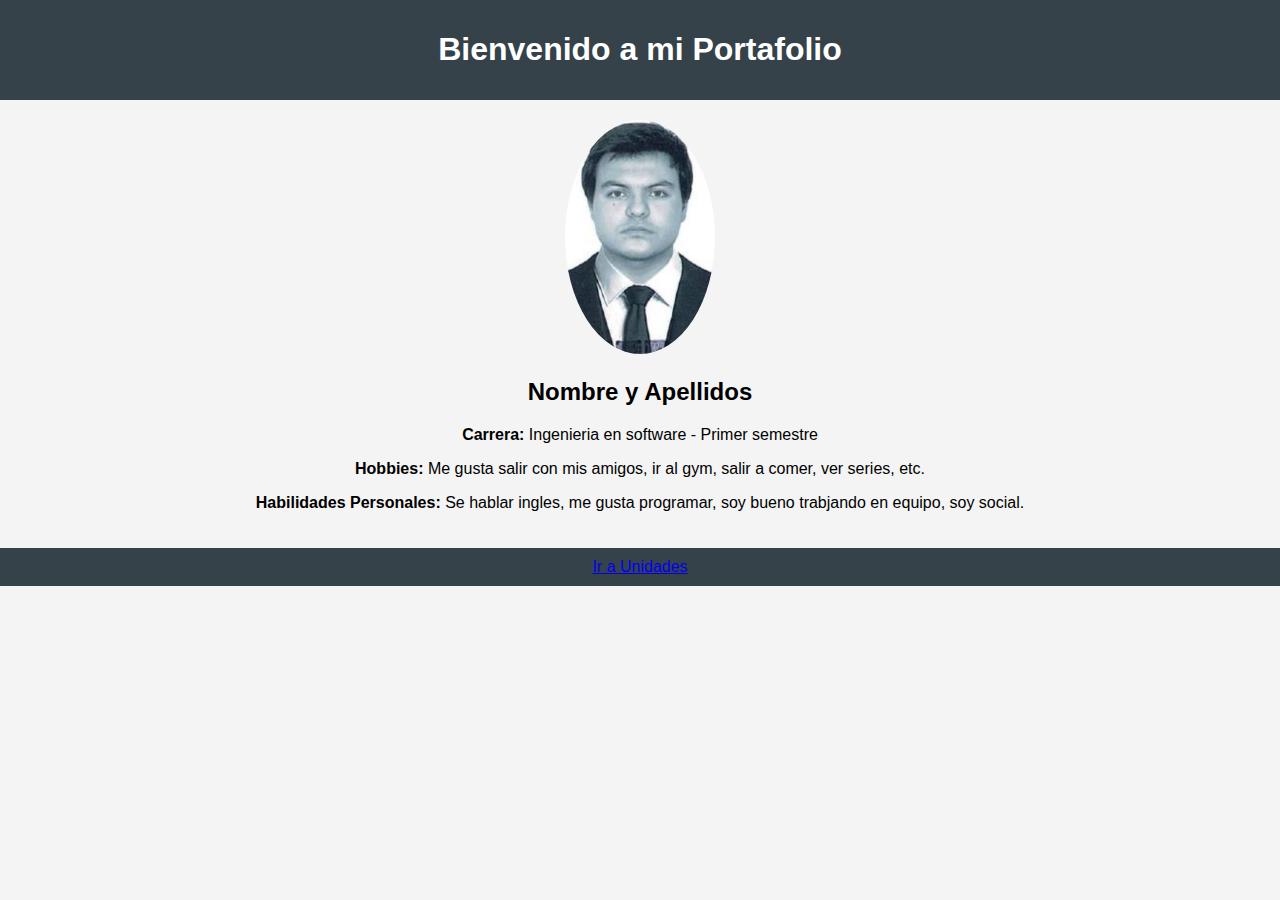
<file: index.html>
<!DOCTYPE html>
<html lang="es">
<head>
    <meta charset="UTF-8">
    <meta name="viewport" content="width=device-width, initial-scale=1.0">
    <link rel="stylesheet" href="style.css">
    <title>Bienvenida</title>
</head>
<body>
    <header>
        <h1>Bienvenido a mi Portafolio</h1>
    </header>
    <section class="bienvenida">
        <img src="foto.jpeg" alt="Foto Formal" class="foto">
        <h2>Nombre y Apellidos</h2>
        <p><strong>Carrera:</strong> Ingenieria en software - Primer semestre</p>
        <p><strong>Hobbies:</strong> Me gusta salir con mis amigos, ir al gym, salir a comer, ver series, etc.</p>
        <p><strong>Habilidades Personales:</strong> Se hablar ingles, me gusta programar, soy bueno trabjando en equipo, soy social.</p>
    </section>
    <footer>
        <nav>
            <a href="unidades.html">Ir a Unidades</a>
        </nav>
    </footer>
</body>
</html>
</file>
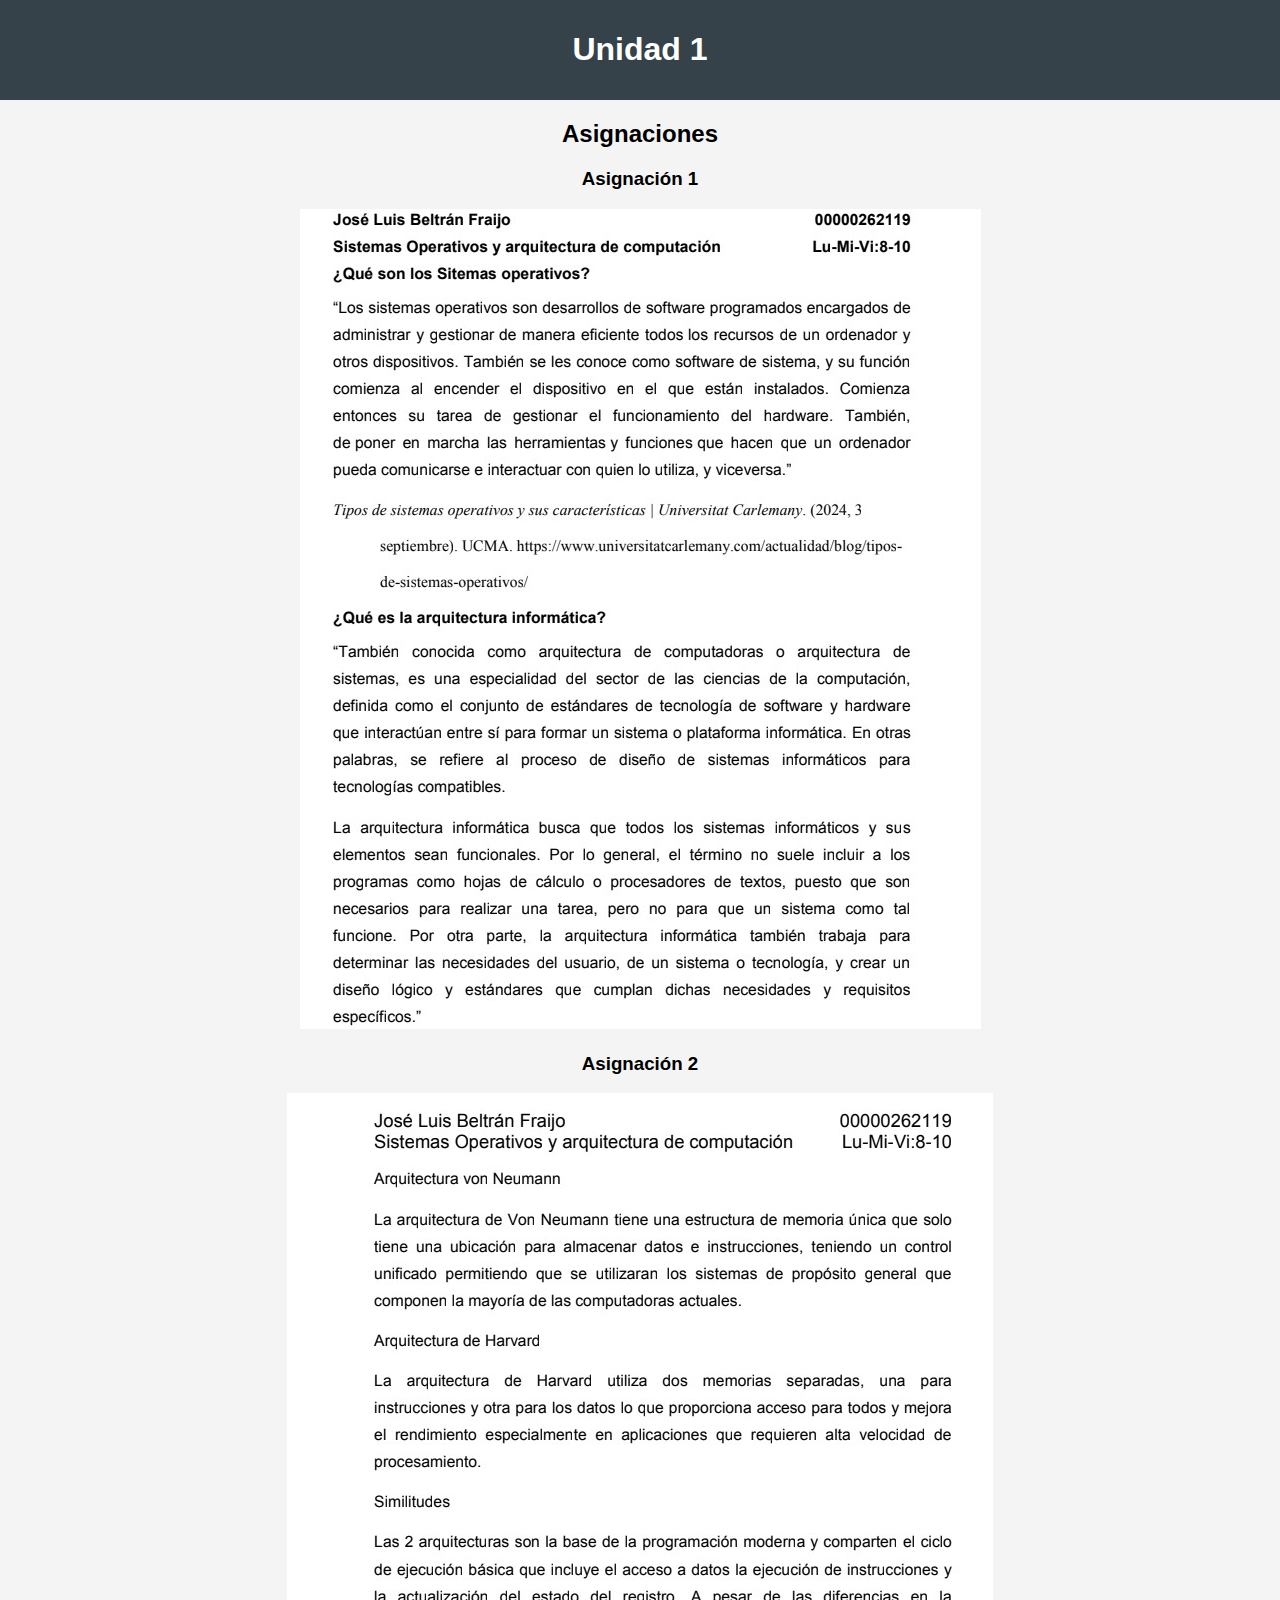
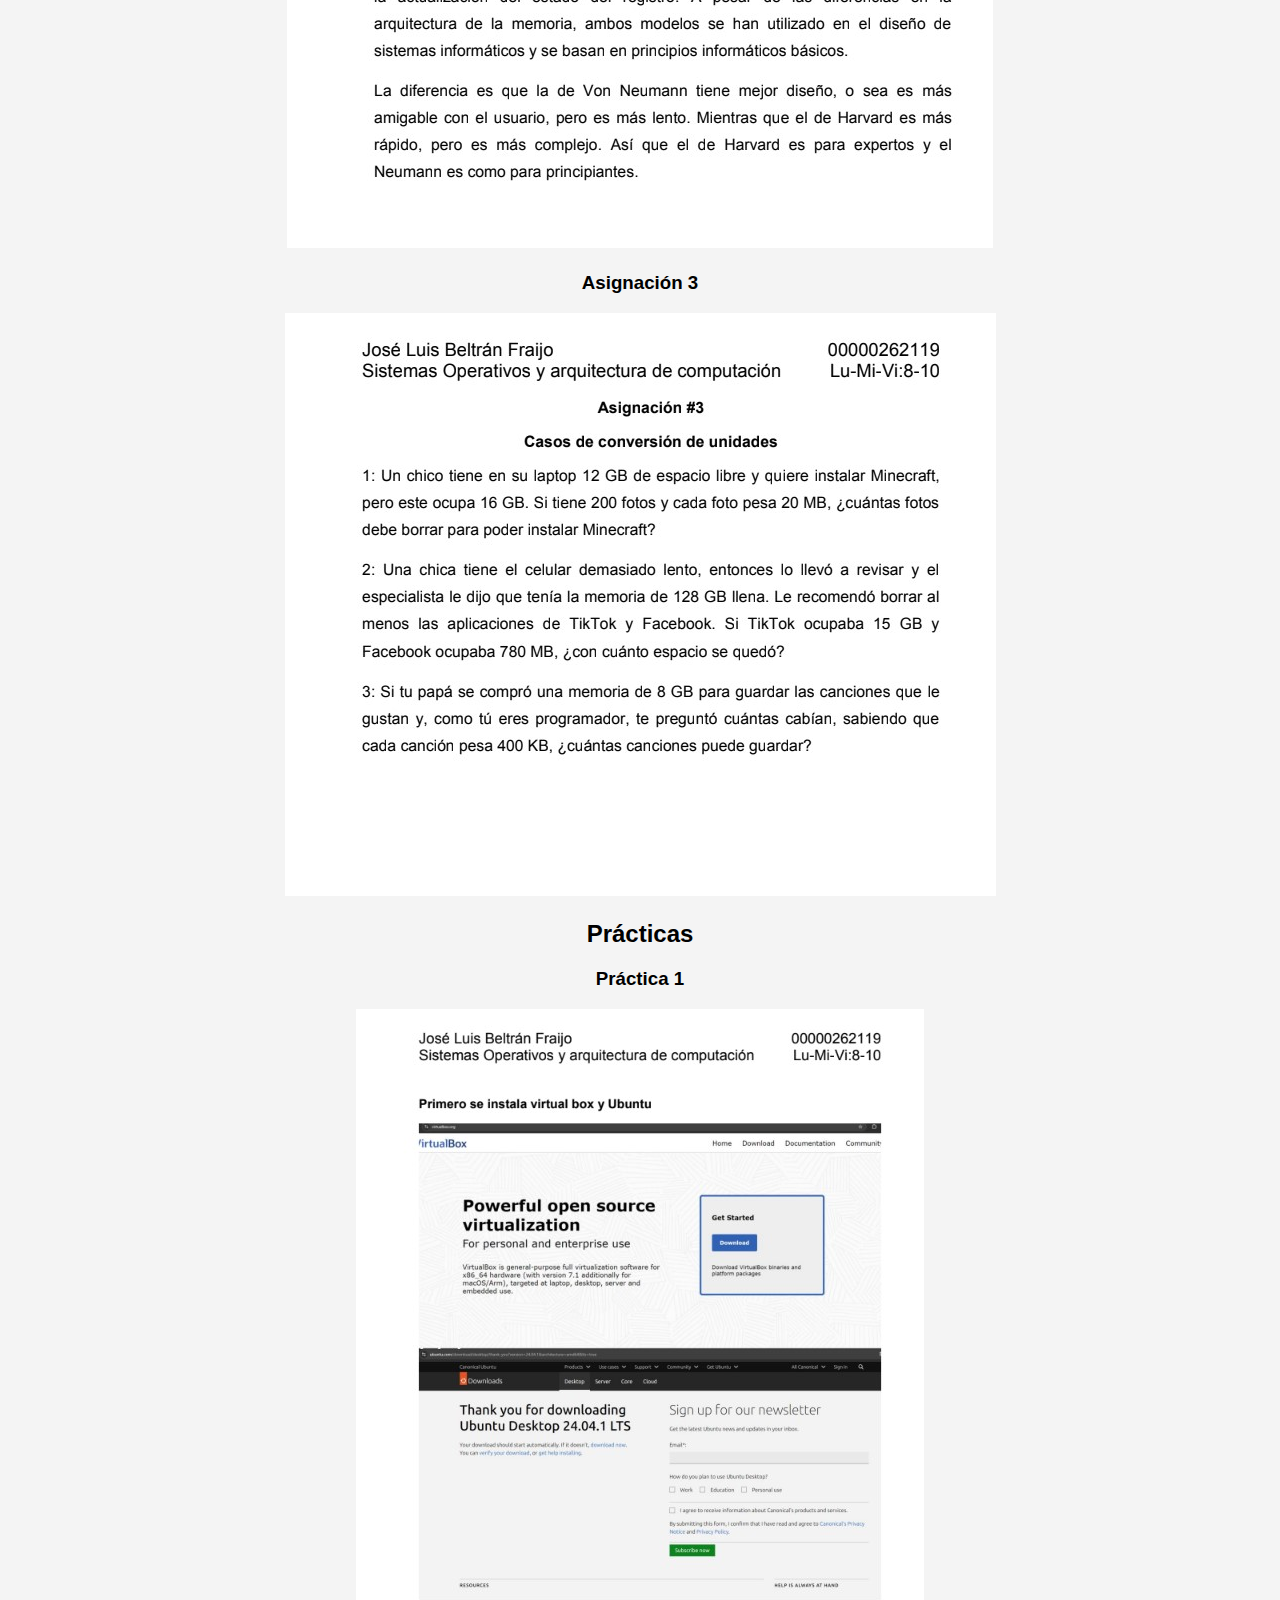
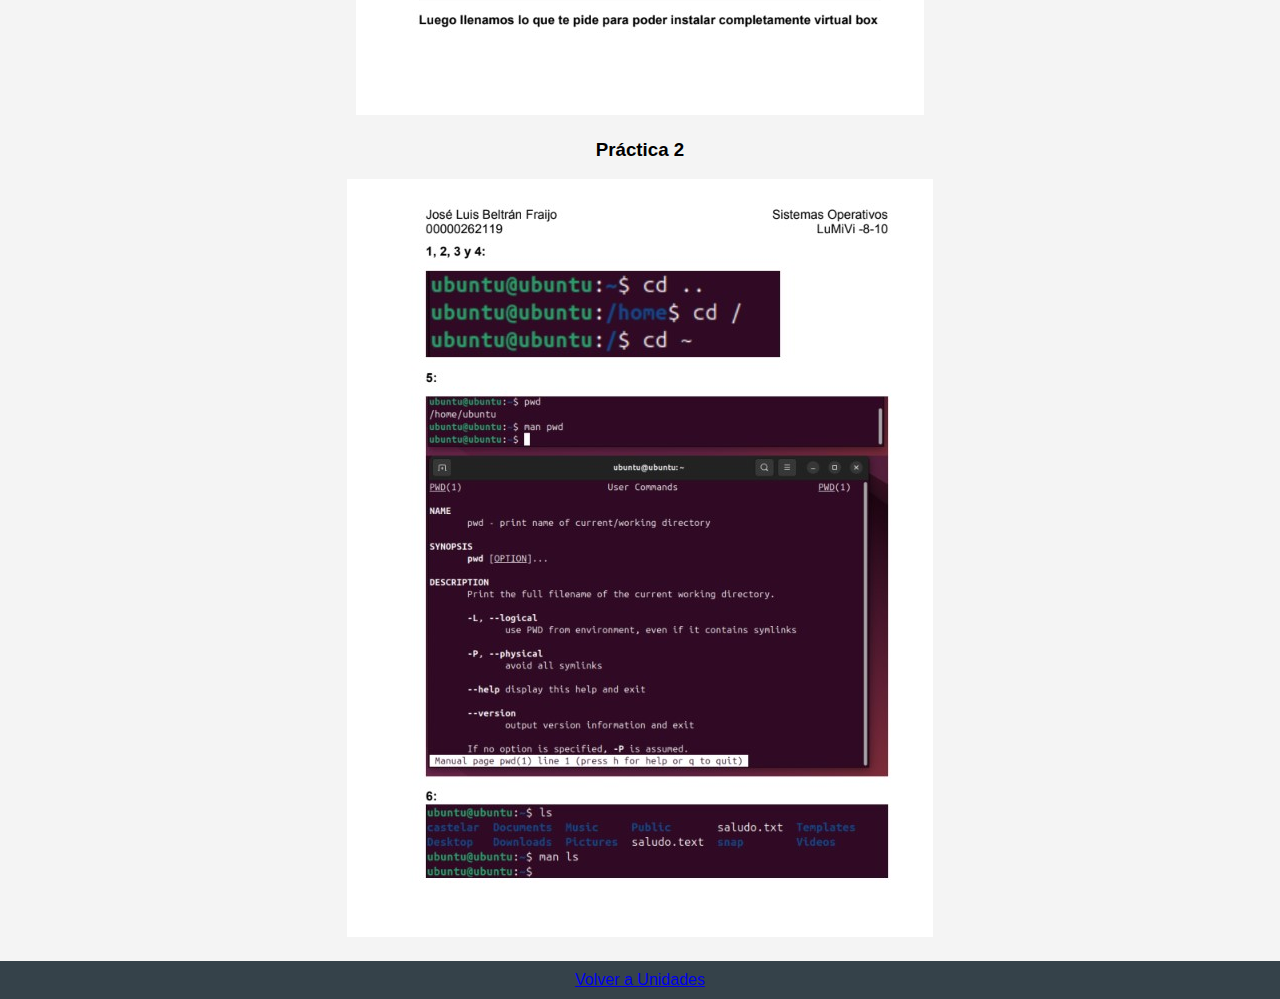
<file: unidad1.html>
<!DOCTYPE html>
<html lang="es">
<head>
    <meta charset="UTF-8">
    <meta name="viewport" content="width=device-width, initial-scale=1.0">
    <link rel="stylesheet" href="style.css">
    <title>Unidad 1</title>
    <style>
        .assignment, .practice, h2 {
            text-align: center;
            margin: 20px 0;
        }

        img {
            max-width: 100%;
            height: auto;
        }
    </style>
</head>
<body>
    <header>
        <h1>Unidad 1</h1>
    </header>
    <section>
        <h2>Asignaciones</h2>
        
        <!-- Asignación 1 -->
        <div class="assignment">
             <h3>Asignación 1</h3>
            <a href="https://drive.google.com/file/d/1mPTaeSTH8gbXUg5sc8QZkR0QYj1RW6uO/view" target="_blank">
                <img src="asignacion1_imagen1.jpg" alt="Asignación 1">
            </a>
           
        </div>

        <!-- Asignación 2 -->
        <div class="assignment">
                        <h3>Asignación 2</h3>
            <a href="https://drive.google.com/file/d/1ky6_X4jkayE2Y-c4LrV_rLIwcdm3dBC8/view" target="_blank">
                <img src="asiganacion2.jpg" alt="Asignación 2">
            </a>

        </div>
        <div class="assignment">
                        <h3>Asignación 3</h3>
            <a href="https://drive.google.com/file/d/17TCDoLjpN_3x-MFXQlgfY_IBb9SHZXqH/view" target="_blank">
                <img src="asignacion3.jpg" alt="Asignación 3">
            </a>

        </div>

        <h2>Prácticas</h2>
        
        <!-- Práctica 1 -->
        <div class="practice">
                        <h3>Práctica 1</h3>
            <a href="https://drive.google.com/file/d/1gWFOarQlBfMnDfwOHFmIfIugw69kdt43/view" target="_blank">
                <img src="practica2.jpg" alt="Práctica 1">
            </a>
        </div>

        <!-- Práctica 2 -->
        <div class="practice">
                        <h3>Práctica 2</h3>
            <a href="https://drive.google.com/file/d/1BleLVo_Zh2yms8ZcsqUQ-j26wPsYE4ql/view" target="_blank">
                <img src="practica1.jpg" alt="Práctica 2">
            </a>

        </div>
    </section>
    <footer>
        <nav>
            <a href="unidades.html">Volver a Unidades</a>
        </nav>
    </footer>
</body>
</html>
</file>
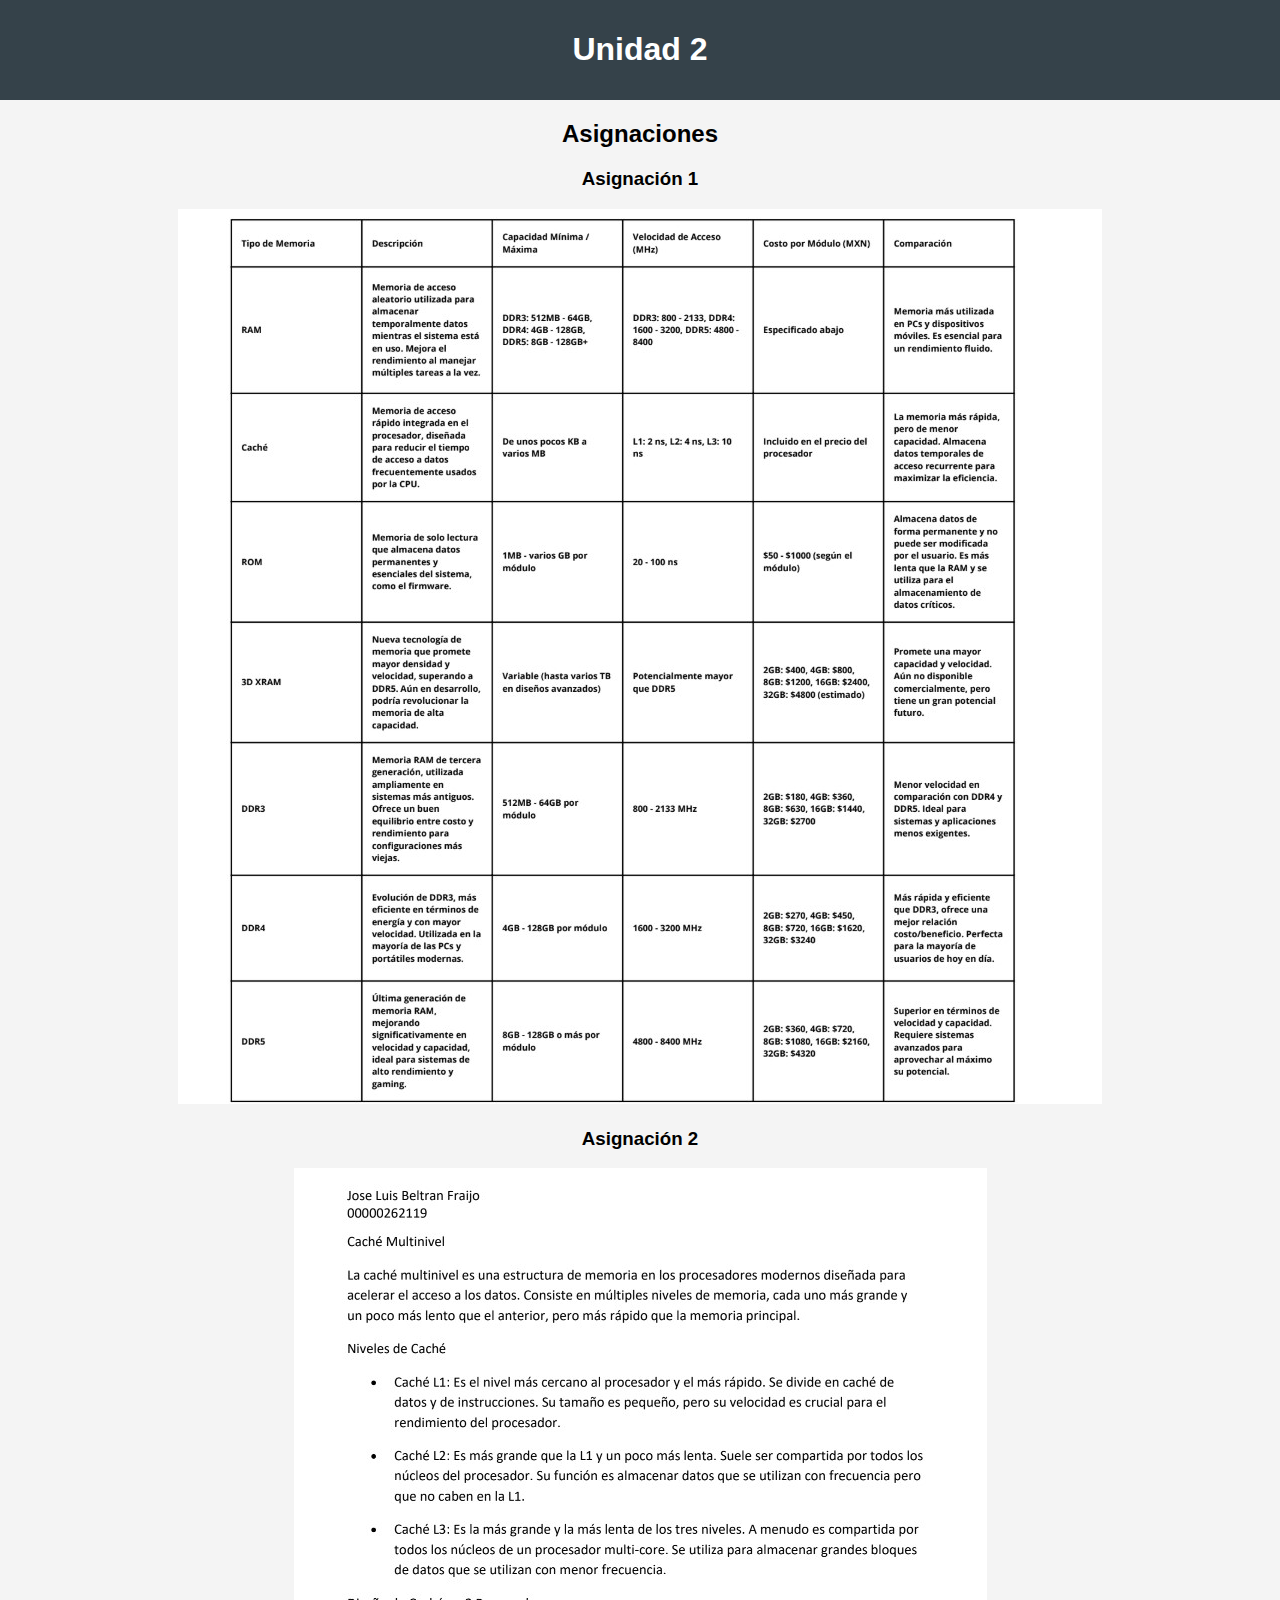
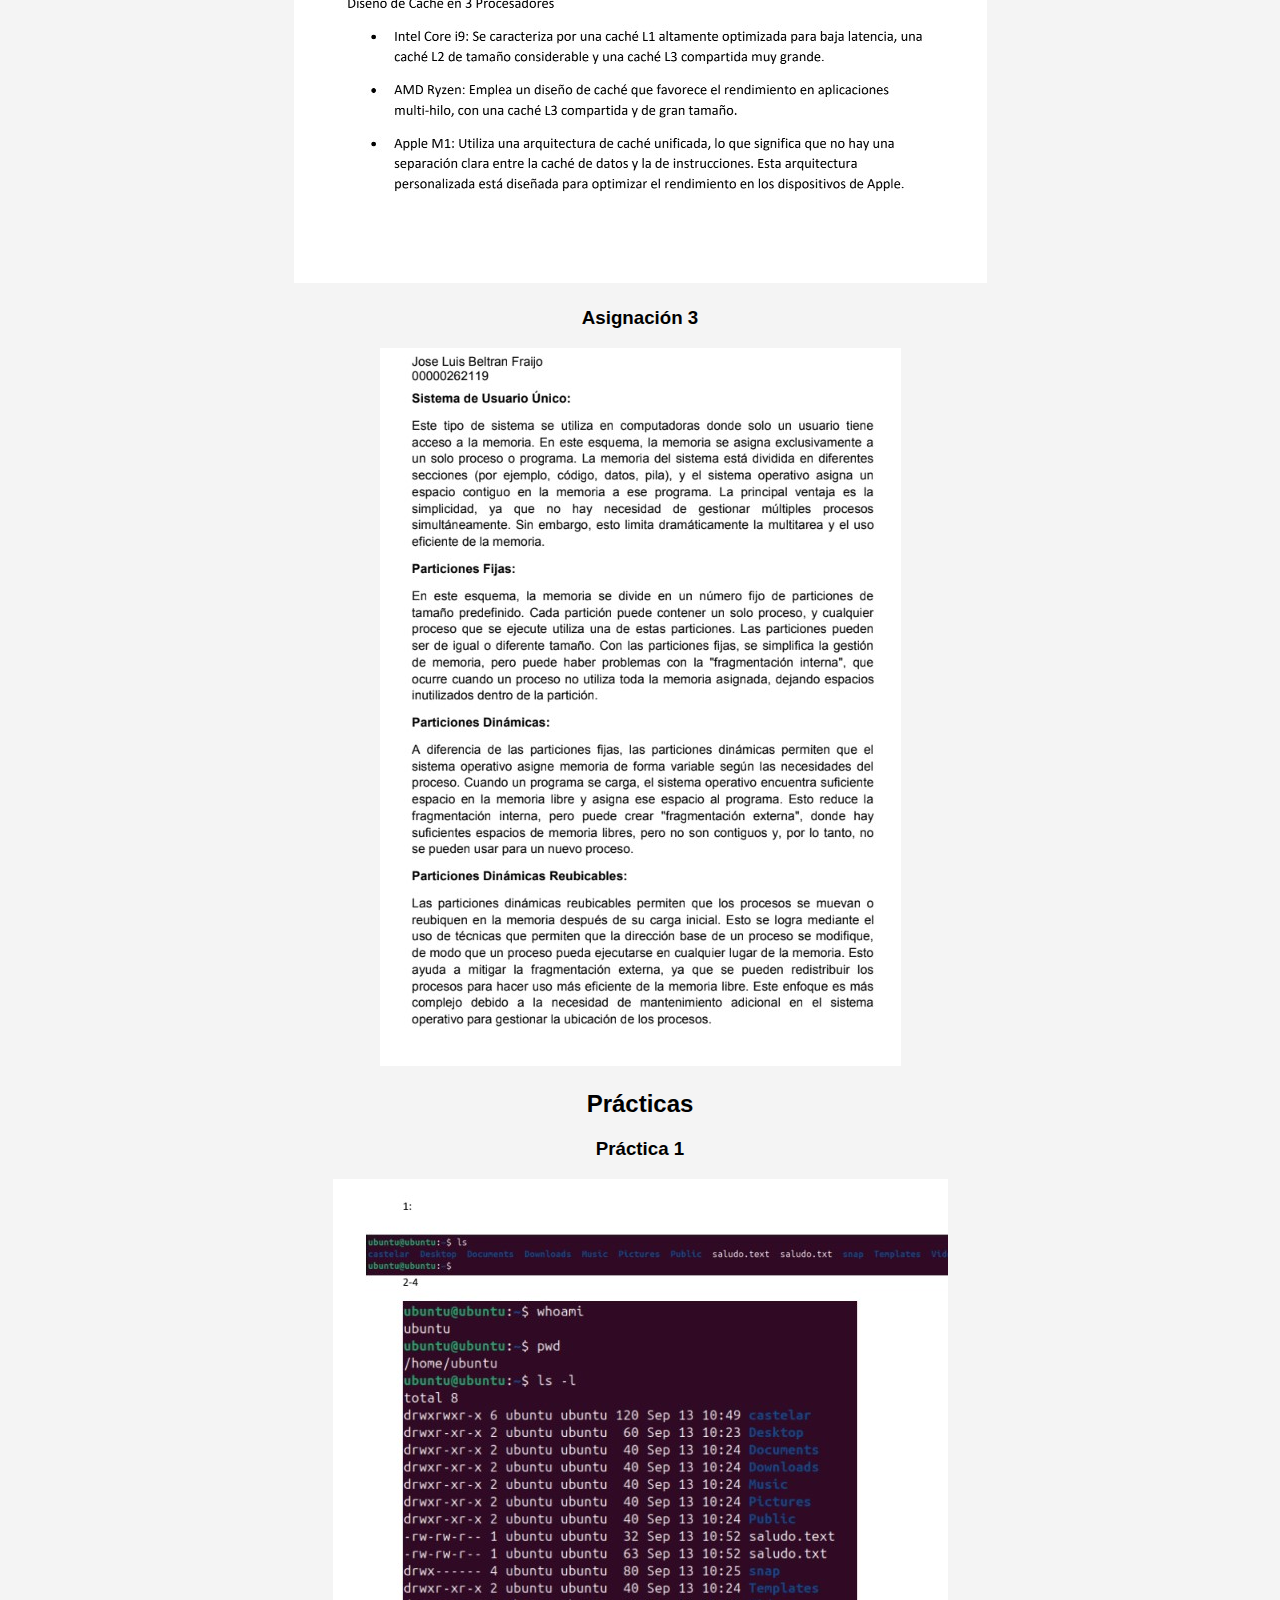
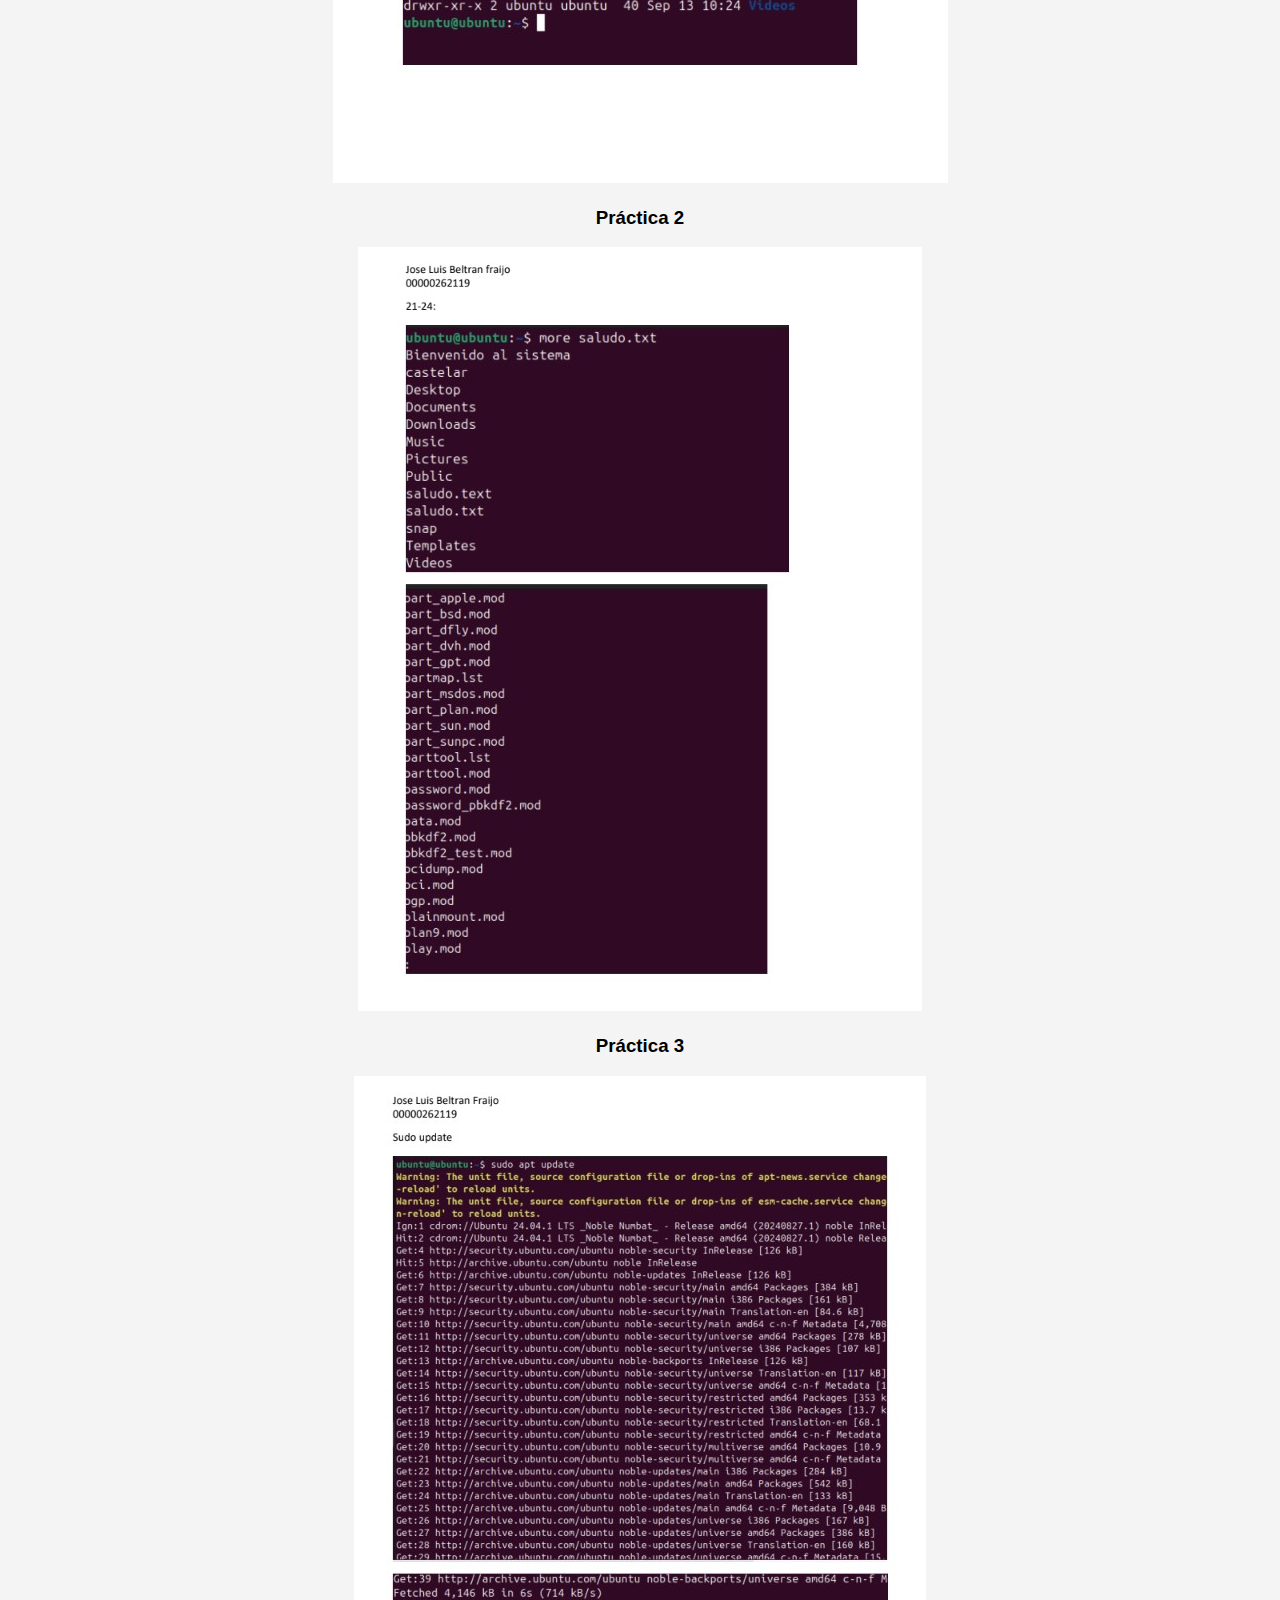
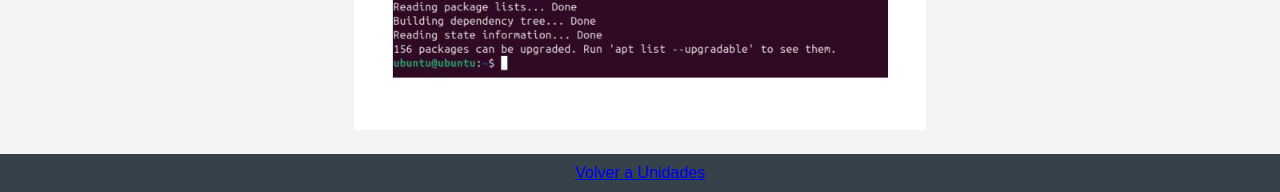
<file: unidad2.html>
<!DOCTYPE html>
<html lang="es">
<head>
    <meta charset="UTF-8">
    <meta name="viewport" content="width=device-width, initial-scale=1.0">
    <link rel="stylesheet" href="style.css">
    <title>Unidad 2</title>
    <style>
        .assignment, .practice, h2{
            text-align: center;
            margin: 20px 0;
        }

        img {
            max-width: 100%;
            height: auto;
        }
    </style>
</head>
<body>
    <header>
        <h1>Unidad 2</h1>
    </header>
    <section>
        <h2>Asignaciones</h2>
        
        <!-- Asignación 1 -->
        <div class="assignment">
            <h3>Asignación 1</h3>
            <a href="https://drive.google.com/file/d/1EnHIUKV1-rmqz8hEV6NEAnkV-QvyTUx-/view" target="_blank">
                <img src="asignacion21.jpg" alt="Asignación 1">
            </a>
        </div>

        <!-- Asignación 2 -->
        <div class="assignment">
                    <h3>Asignación 2</h3>
            <a href="https://drive.google.com/file/d/1lwvI_9Mom0ShWr69BzZrzXQ1PDppZHg2/view" target="_blank">
                <img src="asignacion22.jpg" alt="Asignación 2">
            </a>
        </div>
        <div class="assignment">
                    <h3>Asignación 3</h3>
            <a href="https://drive.google.com/file/d/1rSMHF_0IZZqKf5AxzJEUL4t409k29P58/view" target="_blank">
                <img src="asignacion23.jpg" alt="Asignación 3">
            </a>
        </div>

        <h2>Prácticas</h2>
        
        <!-- Práctica 1 -->
        <div class="practice">
            <h3>Práctica 1</h3>
            <a href="https://drive.google.com/file/d/1sWjn1uerLbX3aLQGhWLfFoy5gFiucopt/view" target="_blank">
                <img src="practica21.jpg" alt="Práctica 1">
            </a>
        </div>

        <!-- Práctica 2 -->
        <div class="practice">
            <h3>Práctica 2</h3>
            <a href="https://drive.google.com/file/d/1Dk8ESc6TZAmHDeUaRvcyvUh1n8TWoWzL/view" target="_blank">
                <img src="practica22.jpg" alt="Práctica 2">
            </a>
        </div>
        <div class="practice">
            <h3>Práctica 3</h3>
            <a href="https://drive.google.com/file/d/1ho_-LxvgDk5nKbRk9IOkwDNf3ESyvonS/view" target="_blank">
                <img src="practica23.jpg" alt="Práctica 3">
            </a>
        </div>
    </section>
    <footer>
        <nav>
            <a href="unidades.html">Volver a Unidades</a>
        </nav>
    </footer>
</body>
</html>
</file>
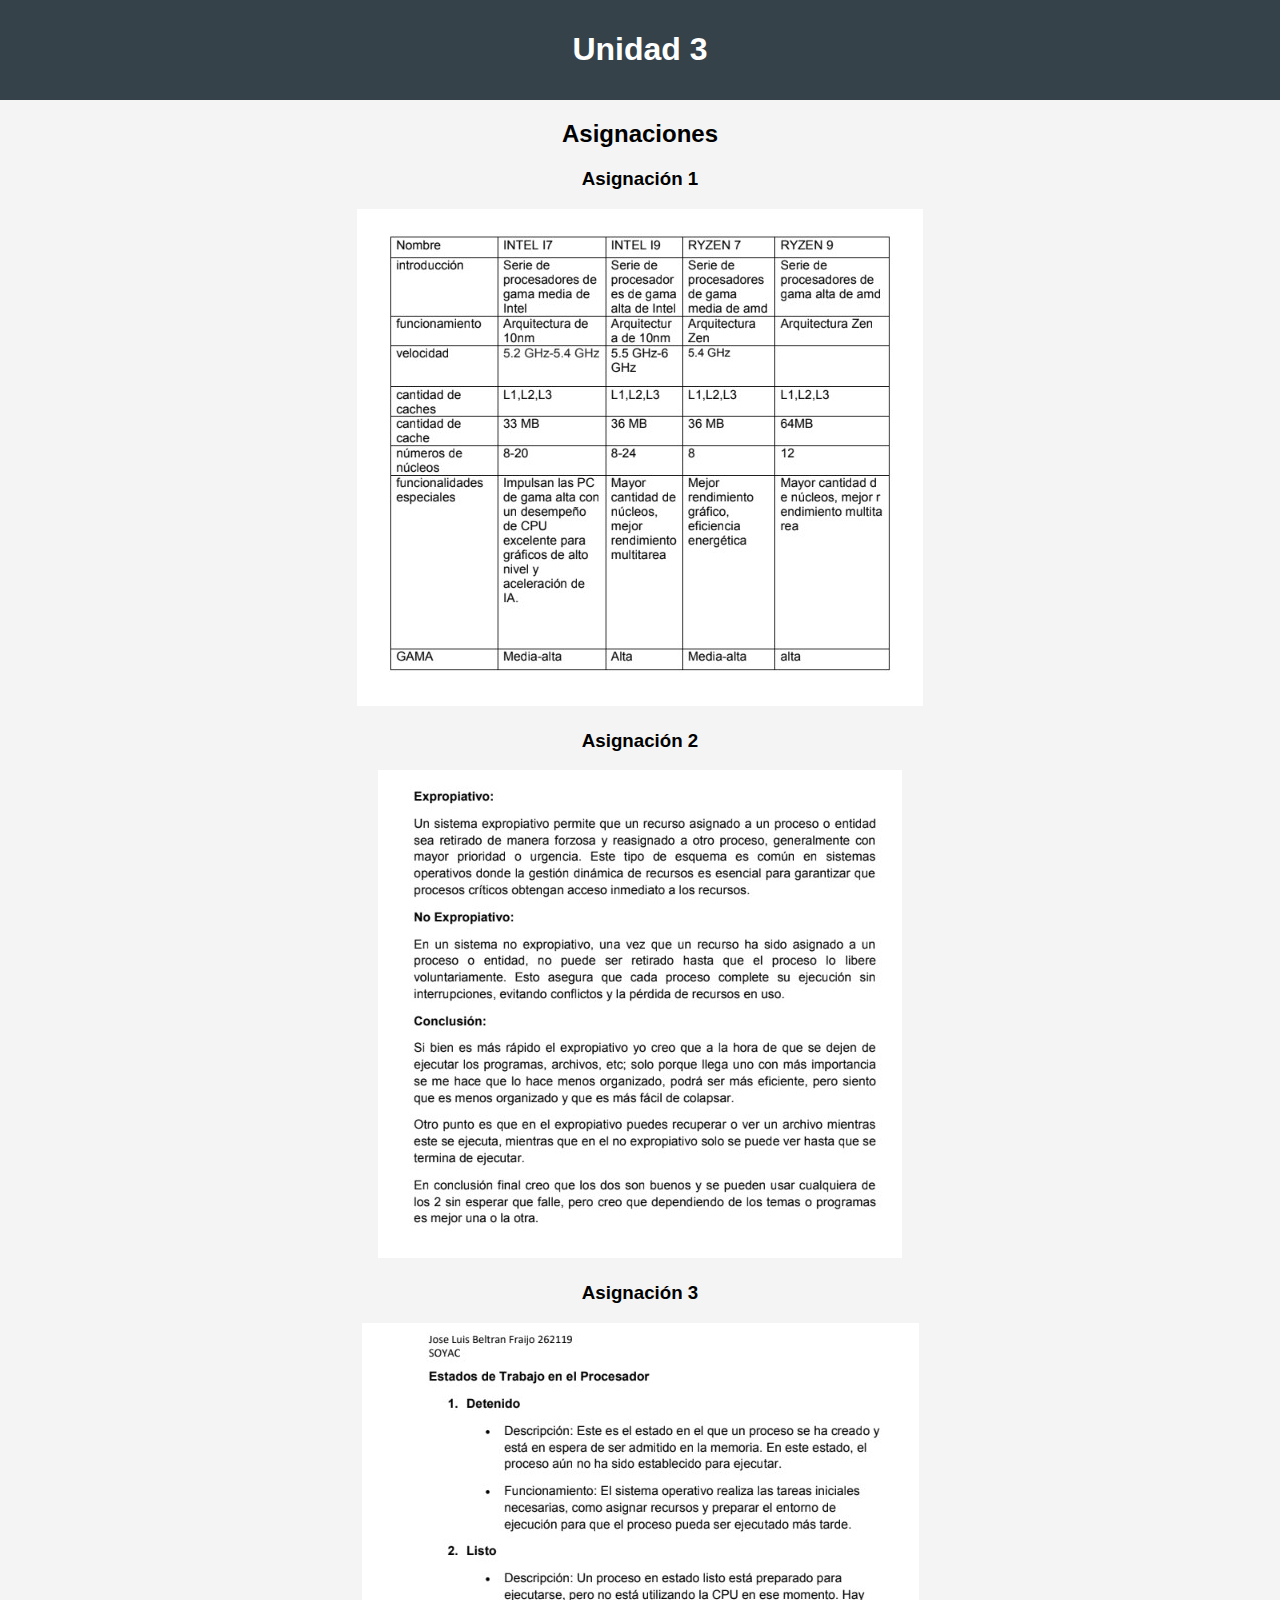
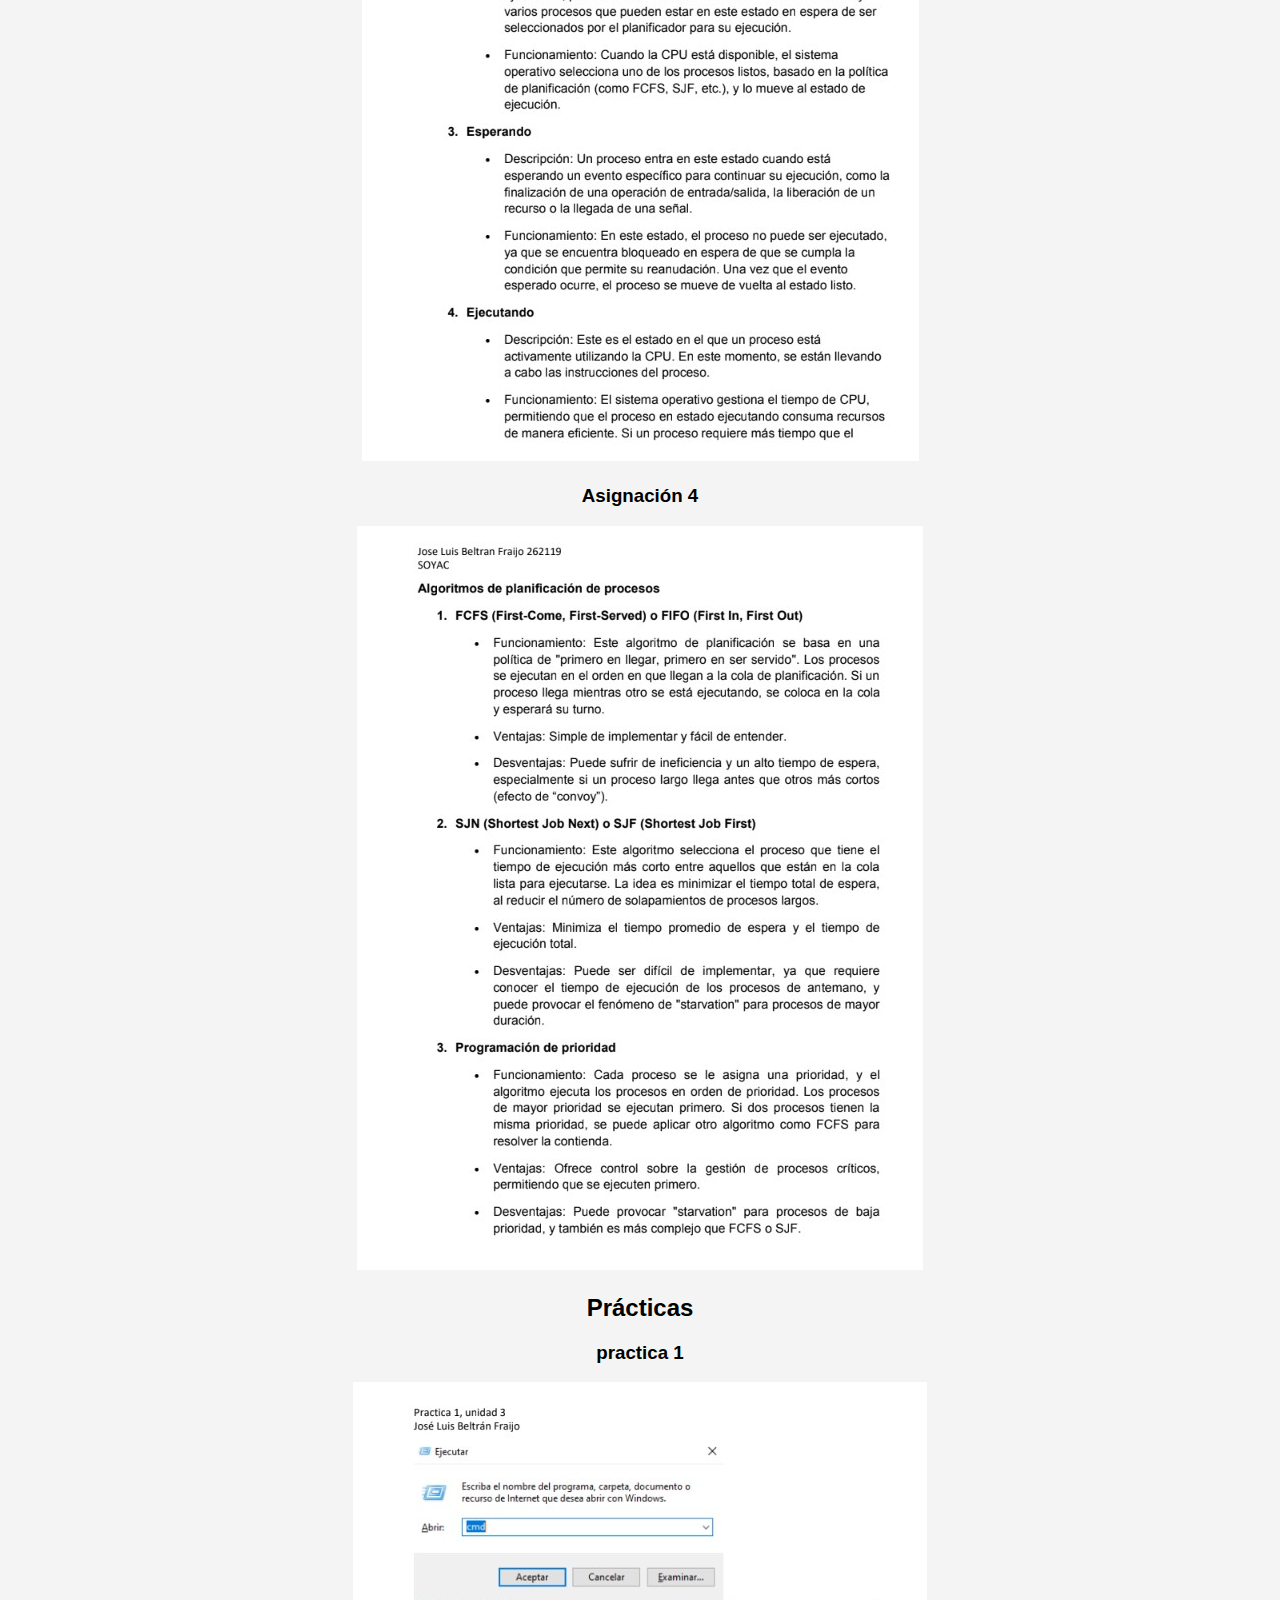
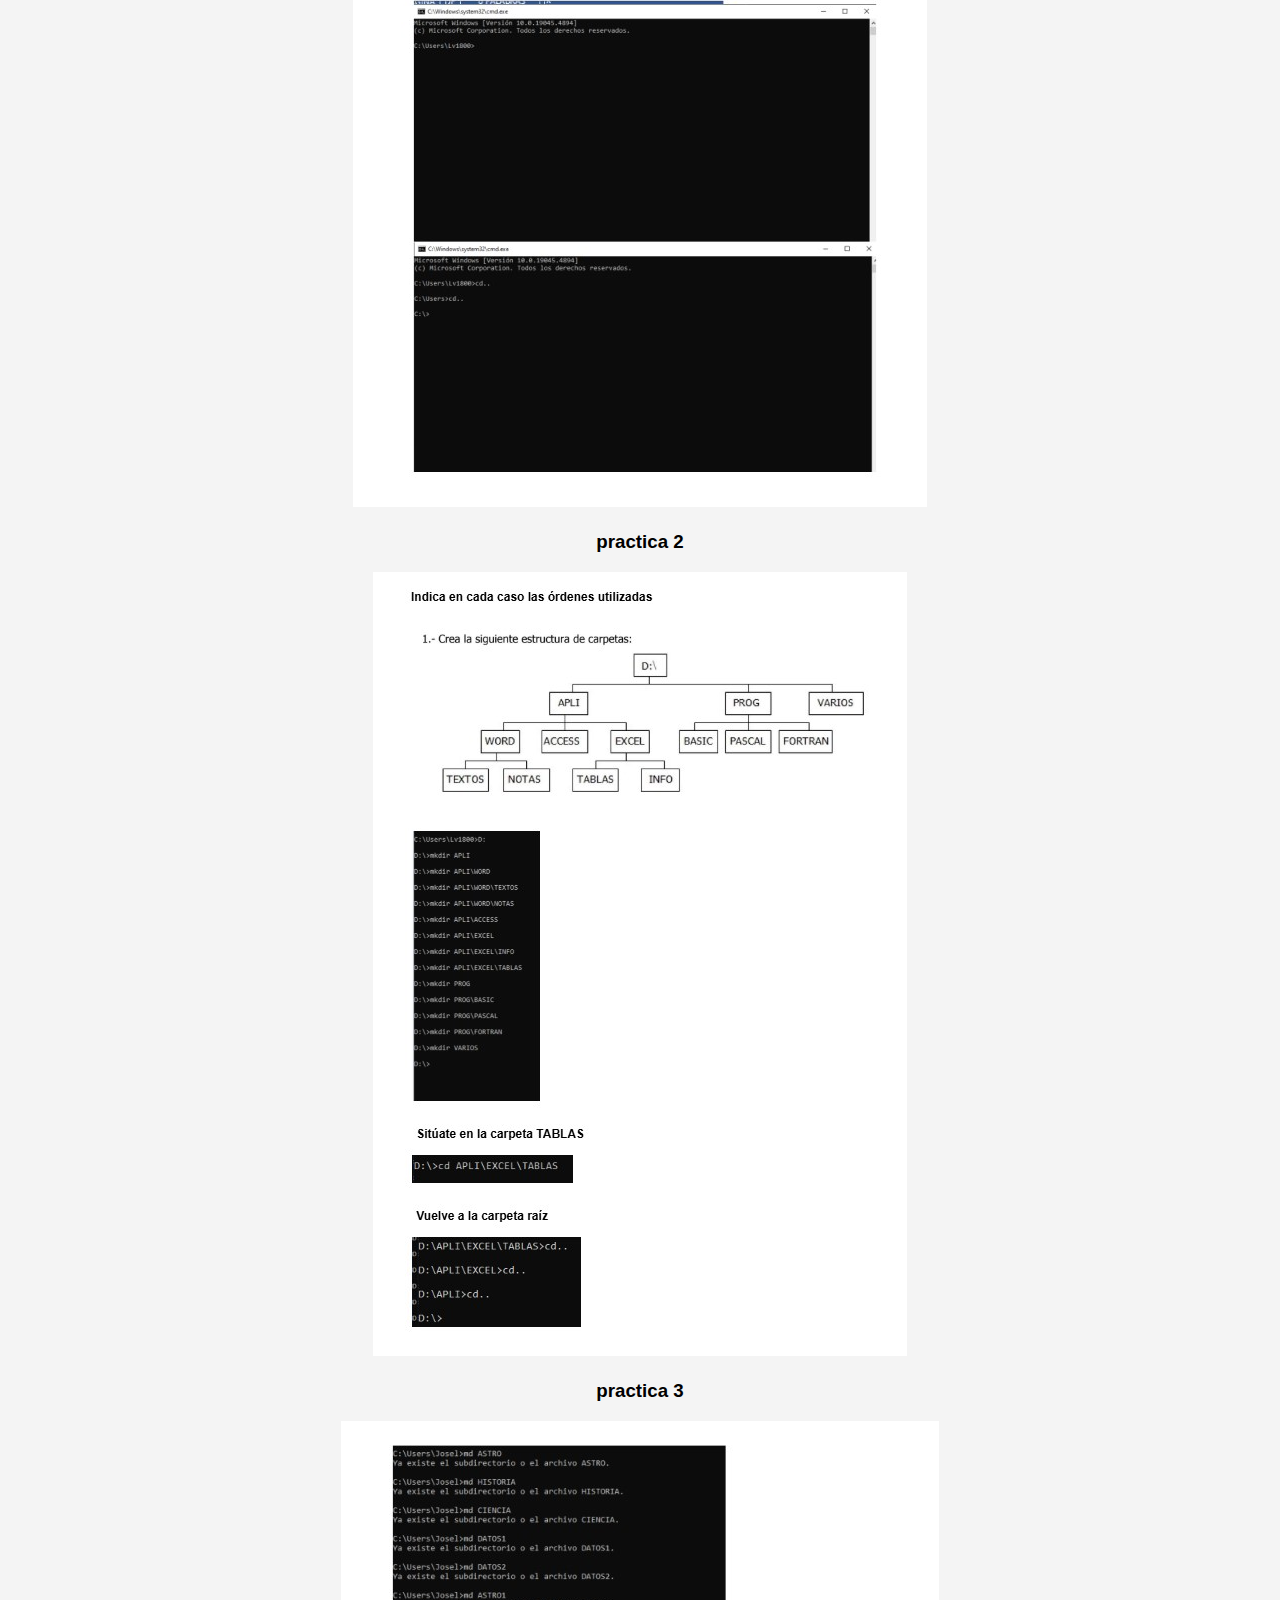
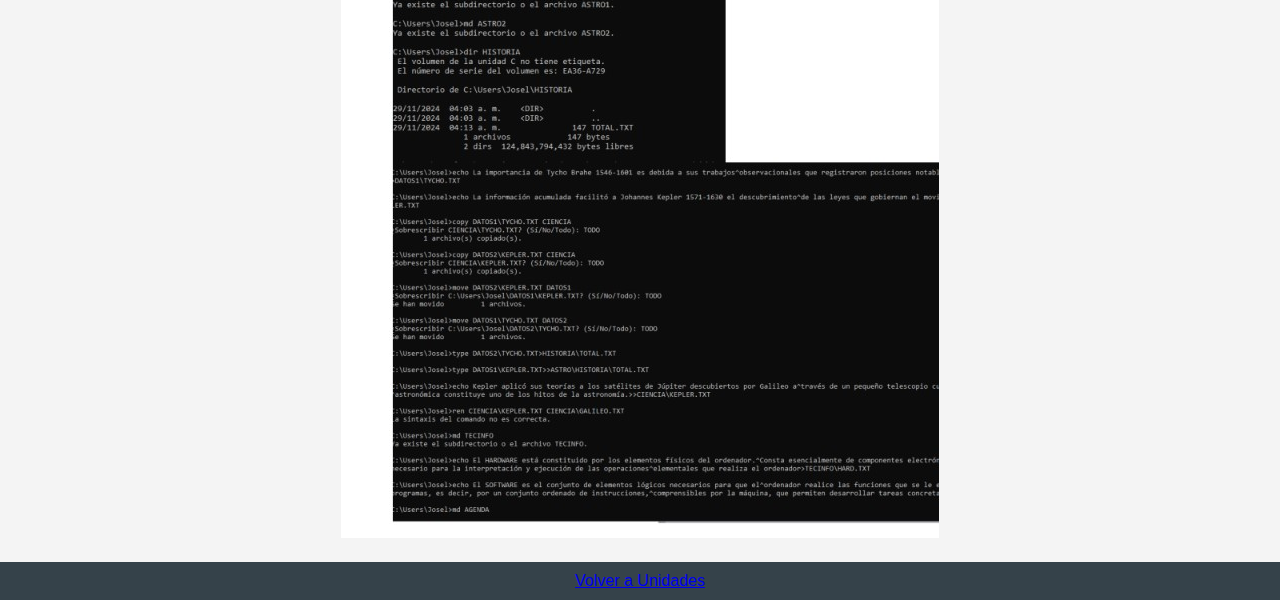
<file: unidad3.html>
<!DOCTYPE html>
<html lang="es">
<head>
    <meta charset="UTF-8">
    <meta name="viewport" content="width=device-width, initial-scale=1.0">
    <link rel="stylesheet" href="style.css">
    <title>Unidad 3</title>
    <style>
        .assignment, .practice, h2 {
            text-align: center;
            margin: 20px 0;
        }

        img {
            max-width: 100%;
            height: auto;
        }
    </style>
</head>
<body>
    <header>
        <h1>Unidad 3</h1>
    </header>
    <section>
        <h2>Asignaciones</h2>
        
        <!-- Asignación 1 -->
        <div class="assignment">
            <h3>Asignación 1</h3>
            <a href="https://drive.google.com/file/d/1SU21vN_t_Q20_RklyQwBJsEBujc2MPgm/view" target="_blank">
                <img src="asignacion31.jpg" alt="Asignación 1">
            </a>
        </div>

        <!-- Asignación 2 -->
        <div class="assignment">
            <h3>Asignación 2</h3>
            <a href="https://drive.google.com/file/d/1-aWnvJ3xWLwwMRARtjpHLtidzUMIp3K6/view" target="_blank">
                <img src="asignacion32.jpg" alt="Asignación 2">
            </a>
        </div>
        <div class="assignment">
        <h3>Asignación 3</h3>
            <a href="https://drive.google.com/file/d/1BrwgCOThZxEvnO6QQXKvFpLeP4H2wSxj/view" target="_blank">
                <img src="asignacion33.jpg" alt="Asignación 3">
            </a>
        </div>
        <div class="assignment">
        <h3>Asignación 4</h3>
            <a href="https://drive.google.com/file/d/1dq9La3K_bMMekaIZ2drzhu0oHdTT0lJK/view" target="_blank">
                <img src="asignacion34.jpg" alt="Asignación 4">
            </a>
        </div>

        <h2>Prácticas</h2>
        
        <!-- Práctica 1 -->
        <div class="practice">
            <h3>practica 1</h3>
            <a href="https://drive.google.com/file/d/108hpYvStnQuYrDDpAFTU-kx1Nw8xSxlP/view" target="_blank">
                <img src="practica31.jpg" alt="Práctica 1">
            </a>
        </div>

        <!-- Práctica 2 -->
        <div class="practice">
            <h3>practica 2</h3>
            <a href="https://drive.google.com/file/d/1GXLYgFSe8hA98hREwTBkC9Qe7aQYb2DM/view" target="_blank">
                <img src="practica32.jpg" alt="Práctica 2">
            </a>
        </div>
        <div class="practice">
            <h3>practica 3</h3>
            <a href="https://drive.google.com/file/d/1XKPvalbQW7w9hQAh_ihrv666r1ByRSoV/view" target="_blank">
                <img src="practica33.jpg" alt="Práctica 2">
            </a>
        </div>
    </section>
    <footer>
        <nav>
            <a href="unidades.html">Volver a Unidades</a>
        </nav>
    </footer>
</body>
</html>
</file>
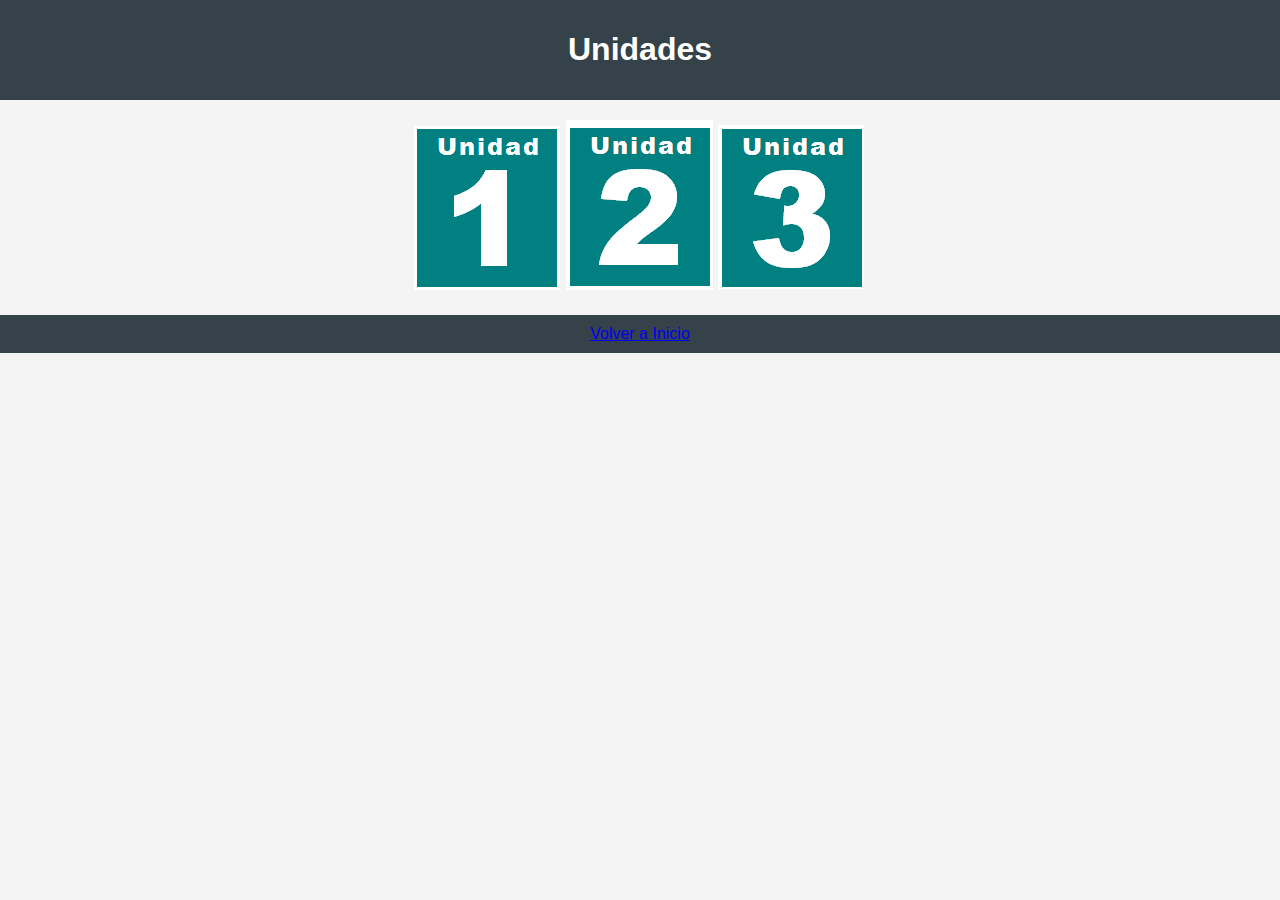
<file: unidades.html>
<!DOCTYPE html>
<html lang="es">
<head>
    <meta charset="UTF-8">
    <meta name="viewport" content="width=device-width, initial-scale=1.0">
    <link rel="stylesheet" href="style.css">
    <title>Unidades</title>
</head>
<body>
    <header>
        <h1>Unidades</h1>
    </header>
    <section class="unidades">
        <a href="unidad1.html"><img src="unidad1.gif" alt="Unidad 1"></a>
        <a href="unidad2.html"><img src="unidad2.gif" alt="Unidad 2"></a>
        <a href="unidad3.html"><img src="unidad3.gif" alt="Unidad 3"></a>
    </section>
    <footer>
        <nav>
            <a href="index.html">Volver a Inicio</a>
        </nav>
    </footer>
</body>
</html>
</file>
<file: style.css>
body {
    font-family: Arial, sans-serif;
    margin: 0;
    padding: 0;
    background-color: #f4f4f4;
}

header {
    background: #35424a;
    color: #ffffff;
    padding: 10px 0;
    text-align: center;
}

.bienvenida, .unidades {
    padding: 20px;
    text-align: center;
}

.foto {
    width: 150px;
    height: auto;
    border-radius: 50%;
}

footer {
    background: #35424a;
    color: #ffffff;
    text-align: center;
    padding: 10px 0;
    position: relative;
    bottom: 0;
    width: 100%;
}
</file>
